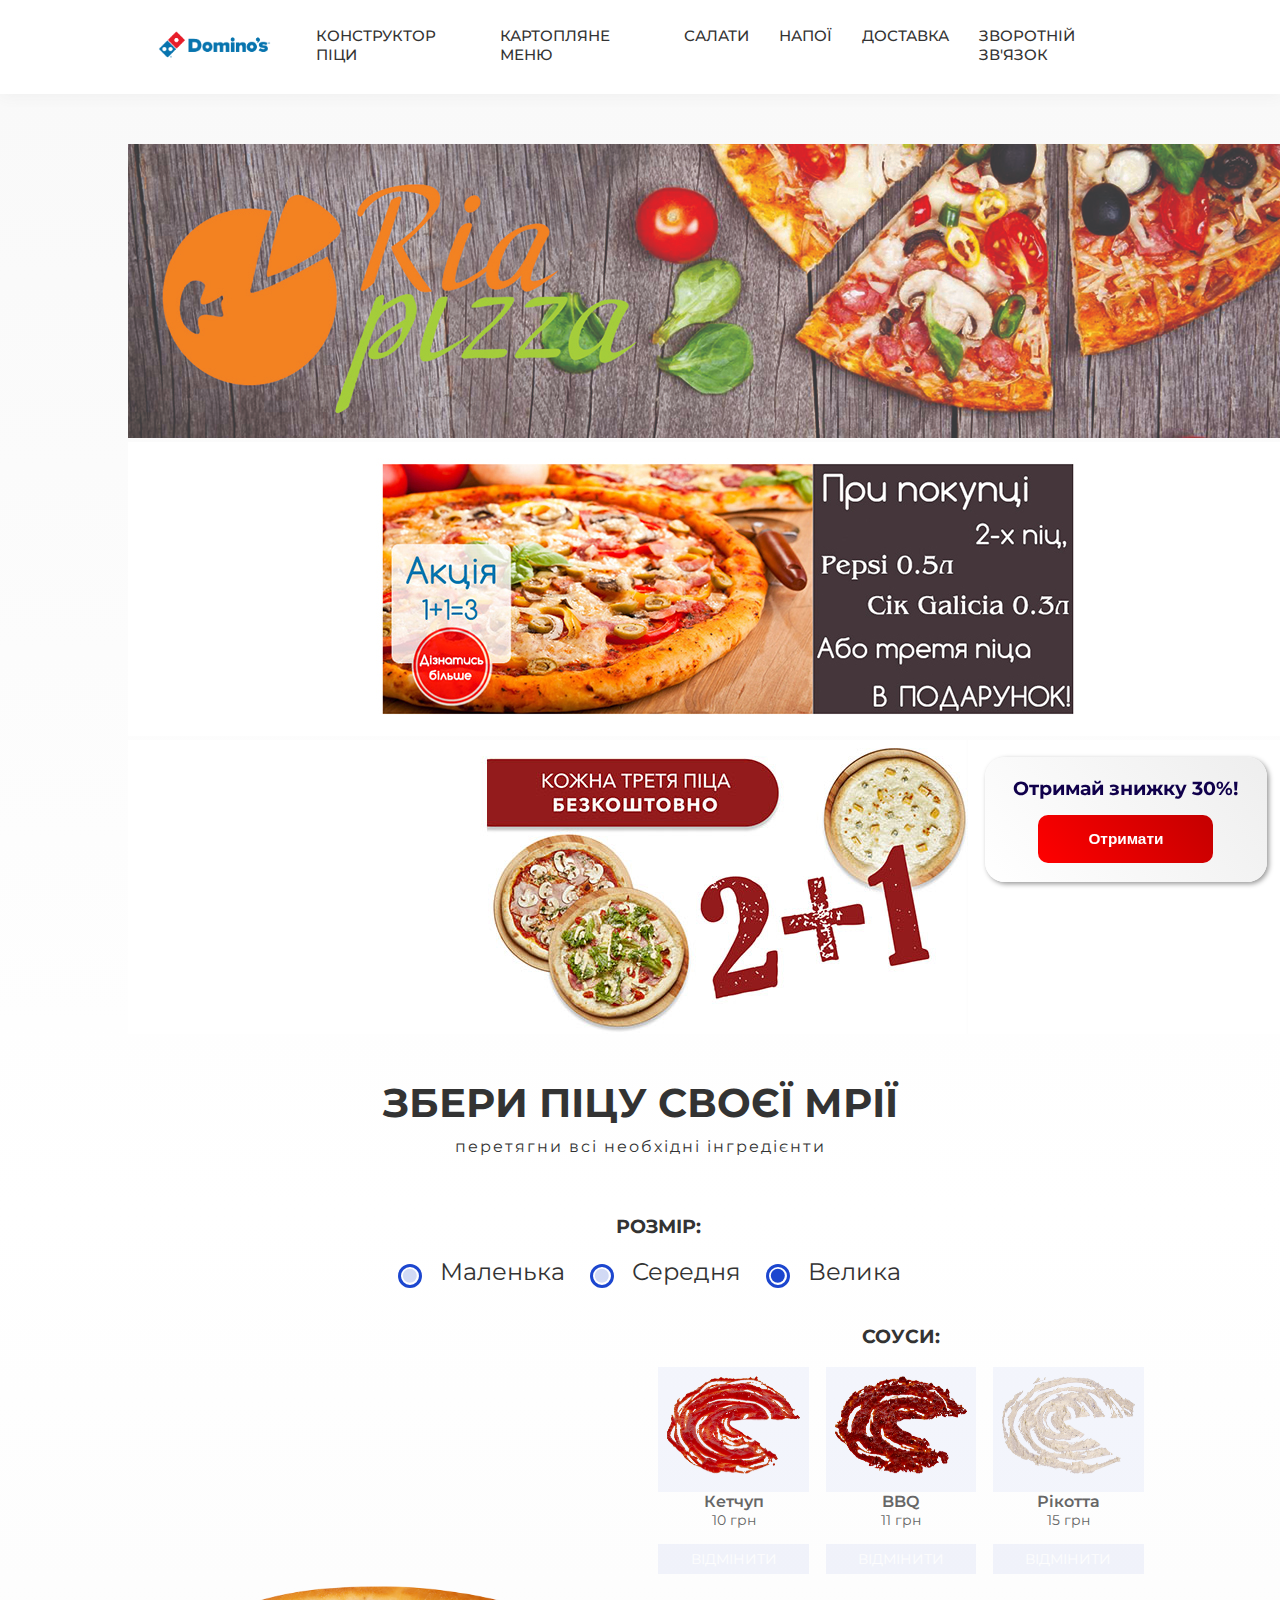
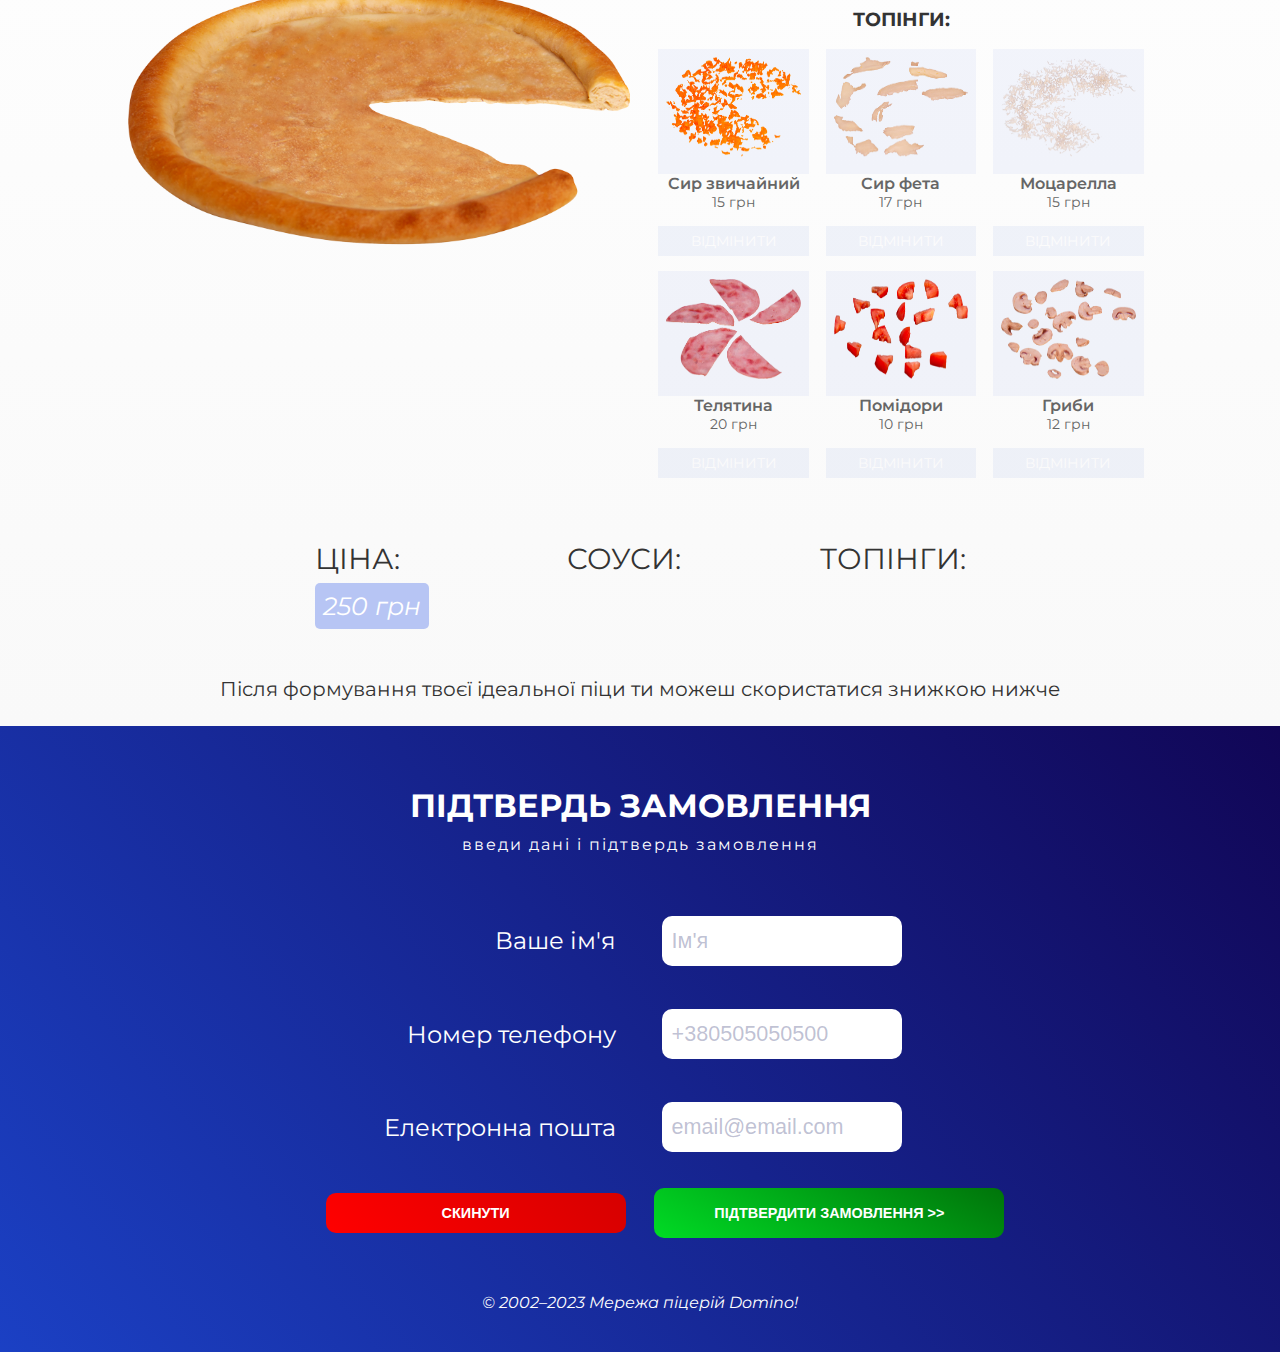
<file: index.html>
<!DOCTYPE html>
<html lang="ua">

<head>
  <meta charset="UTF-8">
  <meta name="viewport" content="width=device-width, initial-scale=1.0">
  <meta http-equiv="X-UA-Compatible" content="ie=edge">
  <title>Піцерія Domino's Pizza</title>
  <link rel="shortcut icon" href="Pizza_pictures/favicon.ico" type="image/x-icon">
  <link href="https://fonts.googleapis.com/css?family=Montserrat&display=swap" rel="stylesheet">
  <link rel="stylesheet" href="./Styles/slick.css">
  <link rel="stylesheet" href="./Styles/slick-theme.css">
  <link rel="stylesheet" href="./Styles/styles.css">
</head>

<body>
  <header>
    <div class="wrapper">
      <a href="index.html"><img id="logo" src="Pizza_pictures/Carlo.png" alt="Логотип Папа Карло"></a>
      <nav>
        <ul>
          <li>Конструктор піци</li>
          <li>Картопляне меню</li>
          <li>Салати</li>
          <li>Напої</li>
          <li>Доставка</li>
          <li>Зворотній зв'язок</li>
        </ul>
      </nav>
    </div>
  </header>
  <main>
    <div class="slider-pizza">
      <img src="Pizza_pictures/slider-1.jpg" alt="">
      <img src="Pizza_pictures/slider-2.jpg" alt="">
      <img src="Pizza_pictures/slider-3.jpg" alt="">
    </div>
    <h1>Збери піцу своєї мрії</h1>
    <sub>перетягни всi необхiднi iнгредiєнти</sub>
    <div id="banner">Отримай знижку 30%!<br><button>Отримати</button></div>
    <h3>Розмiр:</h3>
    <form id='pizza' action="">

      <label class="radio">
        <input type="radio" class="radioIn" id="small" name="size" value="small-150">
        <span class="fakeRadio"></span>
        <span>Маленька</span>
      </label>

      <label class="radio">
        <input type="radio" class="radioIn" id="mid" name="size" value="mid-200">
        <span class="fakeRadio"></span>
        <span>Середня</span>
      </label>

      <label class="radio">
        <input type="radio" class="radioIn" id="big" name="size" value="big-250" checked="true">
        <span class="fakeRadio"></span>
        <span>Велика</span>
      </label>

    </form>
    <div class="table-wrapper">
      <div class="table">
        <div style="z-index:20;" data-draggable="target" class="droptarget-main" ondrop="drop(event)"
          ondragover="allowDrop(event)">
        </div>
        <div class="droptarget-keep" style="z-index:19;">

        </div>
        <img src="Pizza_pictures/klassicheskij-bortik.png" alt="Корж класичний">
      </div>
      <div class="ingridients">
        <h3>Соуси:</h3>
        <div id="parent-1" class="sauces-block">
          <div id="first-block" class="droptarget">
            <img ondragstart="dragStart(event)" draggable="true" class="draggable common-lib" id="sauceClassic"
              data-parent-div="parent-1" src="Pizza_pictures/new/sous-klassicheskij_1557758736353.png" alt="">
          </div>
          <span class="common-lib-price" data-price="10"> <span>Кетчуп </span>10 грн</span>
          <span class="btn-cancel" data-my-id="sauceClassic" data-block-id="first-block"
            data-minus-price="parent-1">відмінити</span>
        </div>
        <div id="parent-2" class="sauces-block">
          <div id="second-block" class="droptarget">
            <img ondragstart="dragStart(event)" draggable="true" class="draggable common-lib" id="sauceBBQ"
              data-parent-div="parent-2" src="Pizza_pictures/new/sous-bbq_155679418013.png" alt="">
          </div>
          <span class="common-lib-price" data-price="11"><span>BBQ </span> 11 грн</span>
          <span class="btn-cancel" data-my-id="sauceBBQ" data-block-id="second-block"
            data-minus-price="parent-2">відмінити</span>
        </div>
        <div id="parent-3" class="sauces-block">
          <div id="third-block" class="droptarget">
            <img ondragstart="dragStart(event)" draggable="true" class="draggable common-lib" id="sauceRikotta"
              data-parent-div="parent-3" src="Pizza_pictures/new/sous-rikotta_1556623391103.png" alt="">
          </div>
          <span class="common-lib-price" data-price="15"><span>Рiкотта </span> 15 грн</span>
          <span class="btn-cancel" data-my-id="sauceRikotta" data-block-id="third-block"
            data-minus-price="parent-3">відмінити</span>
        </div>
        <h3>Топінги:</h3>
        <div id="parent-4" class="top-block">
          <div id="fourth-block" class="droptarget">
            <img ondragstart="dragStart(event)" draggable="true" class="draggable common-lib" data-cheese="cheese"
              id="moc1" data-parent-div="parent-4" src="Pizza_pictures/new/mocarela_1556623220308.png" alt="">
          </div>
          <span class="common-lib-price" data-price="15"><span>Сир звичайний </span> 15 грн</span>
          <span class="btn-cancel" data-my-id="moc1" data-block-id="fourth-block"
            data-minus-price="parent-4">відмінити</span>
        </div>
        <div id="parent-5" class="top-block">
          <div id="fifth-block" class="droptarget">
            <img ondragstart="dragStart(event)" draggable="true" class="draggable common-lib" data-cheese="cheese"
              id="moc2" data-parent-div="parent-5" src="Pizza_pictures/new/mocarela_1556785182818.png" alt="">
          </div>
          <span class="common-lib-price" data-price="17"><span>Сир фета </span> 17 грн</span>
          <span class="btn-cancel" data-my-id="moc2" data-block-id="fifth-block"
            data-minus-price="parent-5">відмінити</span>
        </div>
        <div id="parent-6" class="top-block">
          <div id="sixth-block" class="droptarget">
            <img ondragstart="dragStart(event)" draggable="true" class="draggable common-lib" data-cheese="cheese"
              id="moc3" data-parent-div="parent-6" src="Pizza_pictures/new/mocarela_1556785198489.png" alt="">
          </div>
          <span class="common-lib-price" data-price="15"><span>Моцарелла </span> 15 грн</span>
          <span class="btn-cancel" data-my-id="moc3" data-block-id="sixth-block"
            data-minus-price="parent-6">відмінити</span>
        </div>
        <div id="parent-7" class="top-block">
          <div id="seventh-block" class="droptarget">
            <img ondragstart="dragStart(event)" draggable="true" class="draggable common-lib" data-adds="adds"
              id="telya" data-parent-div="parent-7" src="Pizza_pictures/new/telyatina_1556624025747.png" alt="">
          </div>
          <span class="common-lib-price" data-price="20"><span>Телятина </span> 20 грн</span>
          <span class="btn-cancel" data-my-id="telya" data-block-id="seventh-block"
            data-minus-price="parent-7">відмінити</span>
        </div>
        <div id="parent-8" class="top-block">
          <div id="eighth-block" class="droptarget">
            <img ondragstart="dragStart(event)" draggable="true" class="draggable common-lib" data-adds="adds"
              id="vetch1" data-parent-div="parent-8" src="Pizza_pictures/new/vetchina.png" alt="">
          </div>
          <span class="common-lib-price" data-price="10"><span>Помідори </span> 10 грн</span>
          <span class="btn-cancel" data-my-id="vetch1" data-block-id="eighth-block"
            data-minus-price="parent-8">відмінити</span>
        </div>
        <div id="parent-9" class="top-block">
          <div id="ninth-block" class="droptarget">
            <img ondragstart="dragStart(event)" draggable="true" class="draggable common-lib" data-adds="adds"
              id="vetch2" data-parent-div="parent-9" src="Pizza_pictures/new/vetchina_1556623556129.png" alt="">
          </div>
          <span class="common-lib-price" data-price="12"><span>Гриби </span> 12 грн</span>
          <span class="btn-cancel" data-my-id="vetch2" data-block-id="ninth-block"
            data-minus-price="parent-9">відмінити</span>
        </div>
      </div>
    </div>
    <div class="result">
      <div class="price">
        <p>Цiна:</p>
        <p class="price__value"></p>
      </div>
      <div class="sauces">
        <p>Соуси:</p>
        <p class="sauces__value"></p>
      </div>
      <div class="topings">
        <p>Топiнги:</p>
        <p class="topings__value"></p>
      </div>
    </div>
    <div class="warning">
      Після формування твоєї ідеальної піци ти можеш скористатися знижкою нижче
    </div>
  </main>
  <footer>
    <h2>Пiдтвердь замовлення</h2>
    <sub>введи данi i пiдтвердь замовлення</sub>
    <form name="info" method="POST" action="./thank-you.html">
      <div class="grid">
        <label for="name">Ваше ім'я</label>
        <input placeholder="Iм'я" name="name" type="text" data-val="\S">
        <label for="phone">Номер телефону</label>
        <input placeholder="+380505050500" name="phone" type="tel" data-val="^\+380\d{9}\b">
        <label for="email">Електронна пошта</label>
        <input placeholder="email@email.com" name="email" type="email"
          data-val="\b[a-z0-9._]+@[a-z0-9.-]+\.[a-z]{2,4}\b">
        <input class='button' name="cancel" type="reset" value="Скинути">
        <input class='button' name="btnSubmit" type="submit" value="Підтвердити замовлення >>">
      </div>
    </form>
    <address>© 2002–2023 Мережа піцерій Domino!</address>
  </footer>

  <script src="https://code.jquery.com/jquery-3.6.4.min.js"
    integrity="sha256-oP6HI9z1XaZNBrJURtCoUT5SUnxFr8s3BzRl+cbzUq8=" crossorigin="anonymous"></script>
  <script src="./js/slick.min.js"></script>
  <script src="./js/script.js"></script>
</body>

</html>
</file>
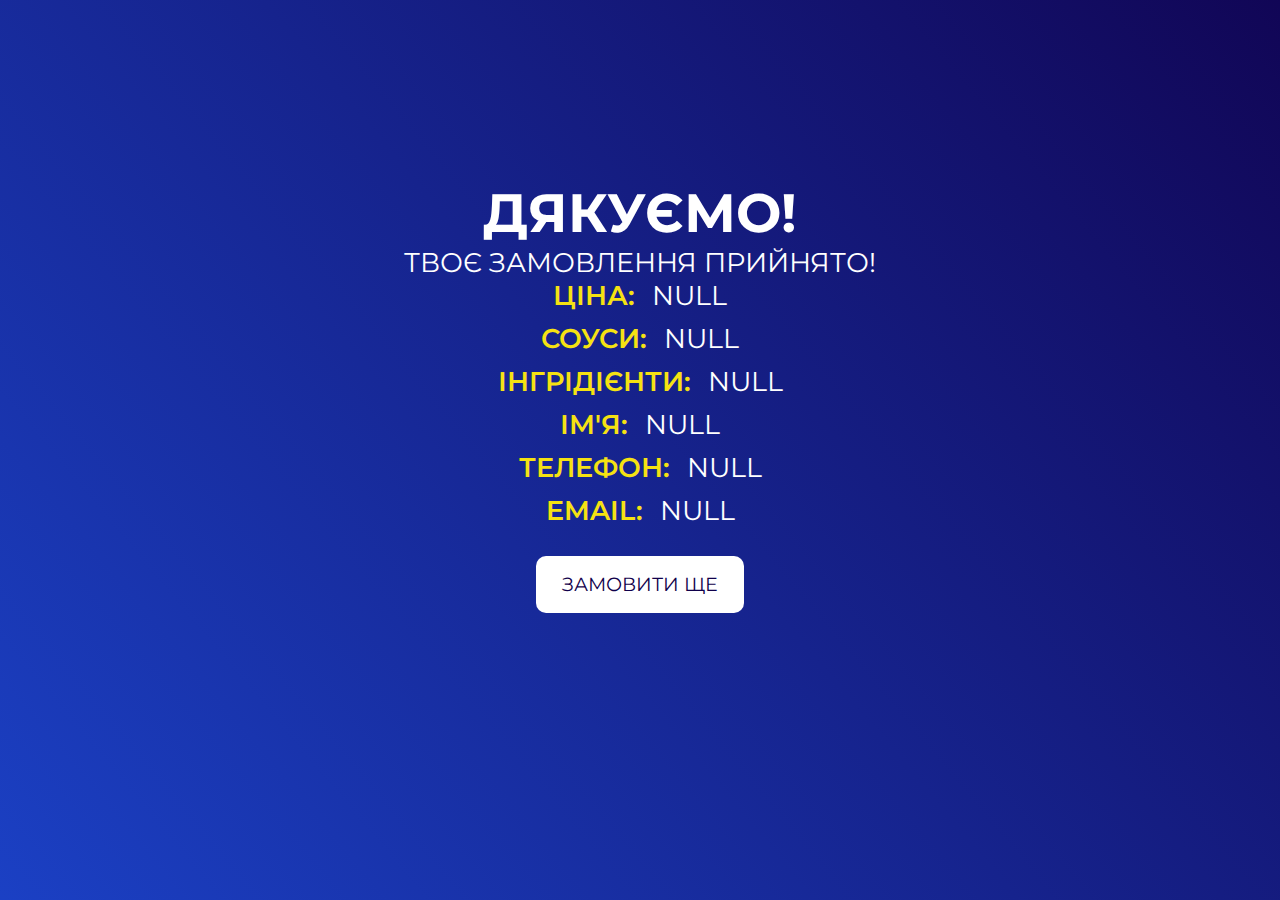
<file: thank-you.html>
<!DOCTYPE html>
<html lang="ua">

<head>
  <meta charset="utf-8">
  <meta http-equiv="X-UA-Compatible" content="IE=edge">
  <meta name="viewport" content="width=device-width, initial-scale=1">
  <meta name="description" content="">
  <meta name="author" content="">
  <title>Дякуємо! Ваше замовлення прийнято!</title>
  <link rel="stylesheet" href="./Styles/thank-you.css">
  <link href="https://fonts.googleapis.com/css?family=Montserrat&display=swap" rel="stylesheet">
</head>

<body>
  <div class="container">
    <h1>Дякуємо!</h1>
    <p>Твоє замовлення прийнято!</p>
    <div class="order-info"></div>
    <a href="./index.html">Замовити ще</a>
  </div>
  <script>
    const orderInfo = document.querySelector(".order-info");
    orderInfo.innerHTML = "<span class='thank__you'>Ціна:</span> " + window.sessionStorage.getItem("Value");
    orderInfo.innerHTML += "<br />";
    orderInfo.innerHTML += "<span class='thank__you'>Соуси:</span> " + window.sessionStorage.getItem("Sauses");
    orderInfo.innerHTML += "<br />";
    orderInfo.innerHTML += "<span class='thank__you'>Інгрідієнти:</span> " + window.sessionStorage.getItem("Topings");
    orderInfo.innerHTML += "<br />";
    orderInfo.innerHTML += "<span class='thank__you'>Ім'я:</span> " + window.sessionStorage.getItem("Name");
    orderInfo.innerHTML += "<br />";
    orderInfo.innerHTML += "<span class='thank__you'>Телефон:</span> " + window.sessionStorage.getItem("Phone");
    orderInfo.innerHTML += "<br />";
    orderInfo.innerHTML += "<span class='thank__you'>Email:</span> " + window.sessionStorage.getItem("Email");

  </script>
</body>

</html>
</file>
<file: Styles/styles.css>
* {
    margin: 0;
    padding: 0;
    box-sizing: border-box;
}

:root {
    --main: #1c46cf;
    --sub: #00db25;
    --dark: #10004b;
}

header {
    background-color: white;
    display: flex;
    width: 100%;
}

body {
    font-family: 'Montserrat', sans-serif;
    color: #333;
}

.error {
  background-color: #fc6363;
}

.valid {
  background-color: #81e569;
}

#logo {
    height: 30px;
    margin: 30px;
}

.wrapper {
    display: flex;
    width: inherit;
    padding: 0 10%;
    box-shadow: 1px 1px 15px 0 #eee;
}

ul {
    margin: 0;
    display: inherit;
    justify-content: flex-end;
}

li {
    font-size: 0.95em;
    list-style: none;
    font-weight: 500;
    display: inline;
    padding: 0 15px;
}

li:hover {
    color: var(--main);
    cursor: pointer;
}

nav {
    display: inherit;
    text-transform: uppercase;
    width: 100%;
    height: 90px;
    justify-content: flex-end;
    align-items: center;
}

main {
    background: linear-gradient(180deg, #f9f9f9, #fff, #f9f9f9);
    padding: 50px 10% 0;
}

#banner {
    position: fixed;
    bottom: 2%;
    right: 1%;
    background: linear-gradient(50deg, white, #eee);
    box-shadow: 2px 2px 5px #999;
    padding: 1em 1.5em;
    color: var(--dark);
    border-radius: 20px;
    text-align: center;
    font-size: 1.2em;
    font-weight: bold;
    z-index: 3;
    cursor: pointer;
    animation: padd .5s ease infinite;
}

@keyframes padd {
    50% { 
        padding: 1.2em 1.7em;
        margin: 0 -0.2em -0.2em 0;
    }
}

#banner button {
    background: linear-gradient(50deg, red, #c40000);
    padding: 15px 50px;
    margin-top: 15px;
    border: none;
    border-radius: 10px;
    font-size: 0.8em;
    font-weight: bold;
    color: white;
    cursor: pointer;
}

h1 {
    text-transform: uppercase;
    text-align: center;
    padding: 40px 0 0;
    font-size: 2.5em;
}

h3 {
    width: 100%;
    text-align: center;
    margin: 1em;
    text-transform: uppercase;
}

sub {
    display: block;
    font-size: 1em;
    letter-spacing: 2px;
    text-align: center;
    padding: 10px 0 40px;
}

.table-wrapper {
    display: flex;
    flex-direction: row;
    justify-content: space-around;
}

form {
    text-align: center;
    font-size: 1.5em;
    margin-bottom: 20px;
}

input[type="radio"], input[type="checkbox"] {
    opacity: 0;
}

.fakeRadio {
    display: inline-block;
    border: 3px var(--main) solid;
    border-radius: 50%;
    height: 1em;
    width: 1em;
    position: relative;
    margin-right: 0.5em;
    top: 0.3em;
}

.fakeRadio::before {
    content: '';
    position: absolute;
    display: block;
    height: 0.6em;
    width: 0.6em;
    background-color: var(--main);
    border-radius: 50%;
    top: 50%;
    left: 50%;
    transform: translate(-50%, -50%);
    opacity: 0.2;
    transition: ease-in-out .3s;
}

.radioIn:checked + .fakeRadio::before {
    opacity: 1;
}

.table,
.ingridients {
    width: 50%;
    display: flex;
    flex-wrap: wrap;
    justify-content: space-around;
    align-items: center;
}

.table {
    position: relative;
    margin-right: 20px;
}

.hovered {
    background: #f9f9f9;
    border: 2px dashed var(--main);
    border-radius: 10px;
}

.table > img {
    display: inline-block;
    position: absolute;
    left: 0;
    top: 0;
    right: 0;
    bottom: 0;
    margin: auto;
}

.ingridients span {
    font-size: 0.9em;
    color: #666;
}

.result {
    display: flex;
    flex-direction: row;
    flex-wrap: nowrap;
    justify-content: space-evenly;
    padding: 3em;
}
.warning {
  display: flex;
  justify-content: center;
  font-size: 20px;
  padding-bottom: 25px;

}
p {
    font-size: 1.8em;
    text-transform: uppercase;
}

.table-wrapper div img {
    width: 100%;
}

.ingridients > div {
    display: inline-block;
    width: 30%;
}

.ingridients div img {
    height: 100px;
}

.ingridients span {
    display: block;
    text-align: center;
}

footer {
    background: linear-gradient(50deg, var(--main) -10%, var(--dark) 110%);
    padding: 60px 10% 40px;
}

footer label {
    color: #fff;
}

footer input {
    padding: 10px;
    height: 50px;
    width: 240px;
    margin: 1em;
    border-radius: 10px;
    border: none;
    font-size: 0.9em;
}

.success {
    border: 2px green solid;
}

.error {
    border: 2px red solid;
}

.button {
    padding: 0;
    height: 40px;
    width: 300px;
    font-size: 0.6em;
    background: linear-gradient(50deg, red, #d60000);
    color: white;
    border: none;
    text-transform: uppercase;
    font-weight: 600;
    border-radius: 10px;
    cursor: pointer;
}

.button:last-child {
    background: linear-gradient(30deg, var(--sub), #00740a);
    height: 50px;
    width: 350px;
}

address {
    text-align: center;
    margin-top: 40px;
    color: white;
}

.x {
    margin-left: 8px;
    padding: 2px 7px;
    border: none;
    background-color: red;
    font-weight: 900;
    font-size: 1.1em;
    color: white;
    border-radius: 50%;
    box-shadow: 1px 1px 3px 0 #aaa;
}

p.element {
    text-transform: none;
    display: inline-block;
    font-size: 1.2em;
}

.div {
    margin: 1em;
}

footer > h2, footer > sub {
    color: white;
    text-align: center;
}

footer > h2 {
    text-transform: uppercase;
    font-size: 2em;
}

.grid {
    display: grid;
    grid-template-columns: 1fr 1fr;
    align-items: center;
}
.grid input[type="text"]::placeholder,
.grid input[type="tel"]::placeholder,
.grid input[type="email"]::placeholder{
  color: rgba(113, 116, 158, 0.452);
}

footer > form > div > label, input[name='cancel'] {
    justify-self: right;
    margin: 1em;
}

footer > form > div > p {
    grid-column: 2/3;
    justify-self: left;
    padding-left: 1.2em;
    font-size: 0.8em;
    margin-top: -12px;
    text-transform: none;
    color: red;
}
.result_value{
  font-size: 25px;
  text-transform: lowercase;
  font-style: italic;
  background-color: #B7C5F4;
  padding: 8px;
  border-radius: 5px;
  color: #fff;
  margin-top: 7px;
}
.droptarget-main,
.droptarget-keep,
.droptarget{
  /* min-width: 100px; */
  height: 100%;
  width: 100%;
}
.droptarget-main,
.droptarget-keep{
  position: absolute;

}
.droptarget{
min-height: 125px;
background-color: #b7c5f426;
padding: 8px;
}
.common-lib-price > span{
  font-size: 16px;
  font-weight: 600;
}

.ingridients .btn-cancel{
  padding: 5px 10px;
  background-color: var(--main);
  border: 1px solid var(--main);
  margin: 15px 0;
  color: #fff;
  font-size: 14px;
  text-transform: uppercase; 
  opacity: .05; 
}
.ingridients .btn-cancel--active.btn-cancel{
  transition: all .5s;
  opacity: 1;
  cursor: pointer;
}
.ingridients .btn-cancel--active:hover{
  font-weight: 700;
  background-color: #fff;
  color: var(--main);
}
.add-ing{
  position: absolute;
  content: '';
  top: 52%;
  transform: translateY(-50%);
  left: 11%;
  z-index: 9;
  max-width: 75%;
}

.slick-prev:before,
.slick-next:before{
  font-size: 25px;
  color: var(--main);
}
.slick-prev{
  left: -35px;
}
.slick-next{
  right: -30px;
}

@media screen and (max-width:600px) {
    nav, #banner {
        display: none;
    }

    .wrapper {
        display: block;
        text-align: center;
    }

    .table-wrapper {
        display: block;
        text-align: center;
        margin-top: 80px;
    }

    .ingridients, .table {
        width: 100%;
    }
    
    .table {     
        margin: 100px 0;
    }

    label {
        display: block;
    }

    .grid {
        grid-template-columns: 100%;
    }

    .grid > input, input.button {
        width: 90%;
        margin: 10px 0;
        padding: 5%;
    }

    footer > form > div > label, input[name='cancel'], footer > form > div > p {
        justify-self: center;
        margin: 10px 0;
    }

    footer > form > div > input[name='btnSubmit'] {
        width: 100% !important;
    }

    .result {
        display: block;
        padding: 30px 0 0;
        text-align: center;
    }
}
</file>
<file: Styles/thank-you.css>
* {
    margin: 0;
    padding: 0;
}

:root {
    --main: #1c46cf;
    --sub: #00db25;
    --dark: #10004b;
}

body {
    background: linear-gradient(50deg, var(--main) -10%, var(--dark) 110%);
    font-size: 3vh;
    height: 100vh;
}

.container {
    text-align: center;
    padding-top: 20vh;
    color: white;
    text-transform: uppercase;
    font-family: Montserrat, sans-serif;
}

a {
    display: inline-block;
    padding: 0.9em 1.4em;
    margin: 1em;
    font-size: 0.7em;
    background: white;
    color: var(--dark);
    text-transform: uppercase;
    border-radius: 10px;
    text-decoration: none;
}
.thank__you{
  color: rgb(245, 226, 18);
  padding-right: 10px;
  padding-bottom: 10px;
  font-weight: 600;
  display: inline-block;
}
</file>
